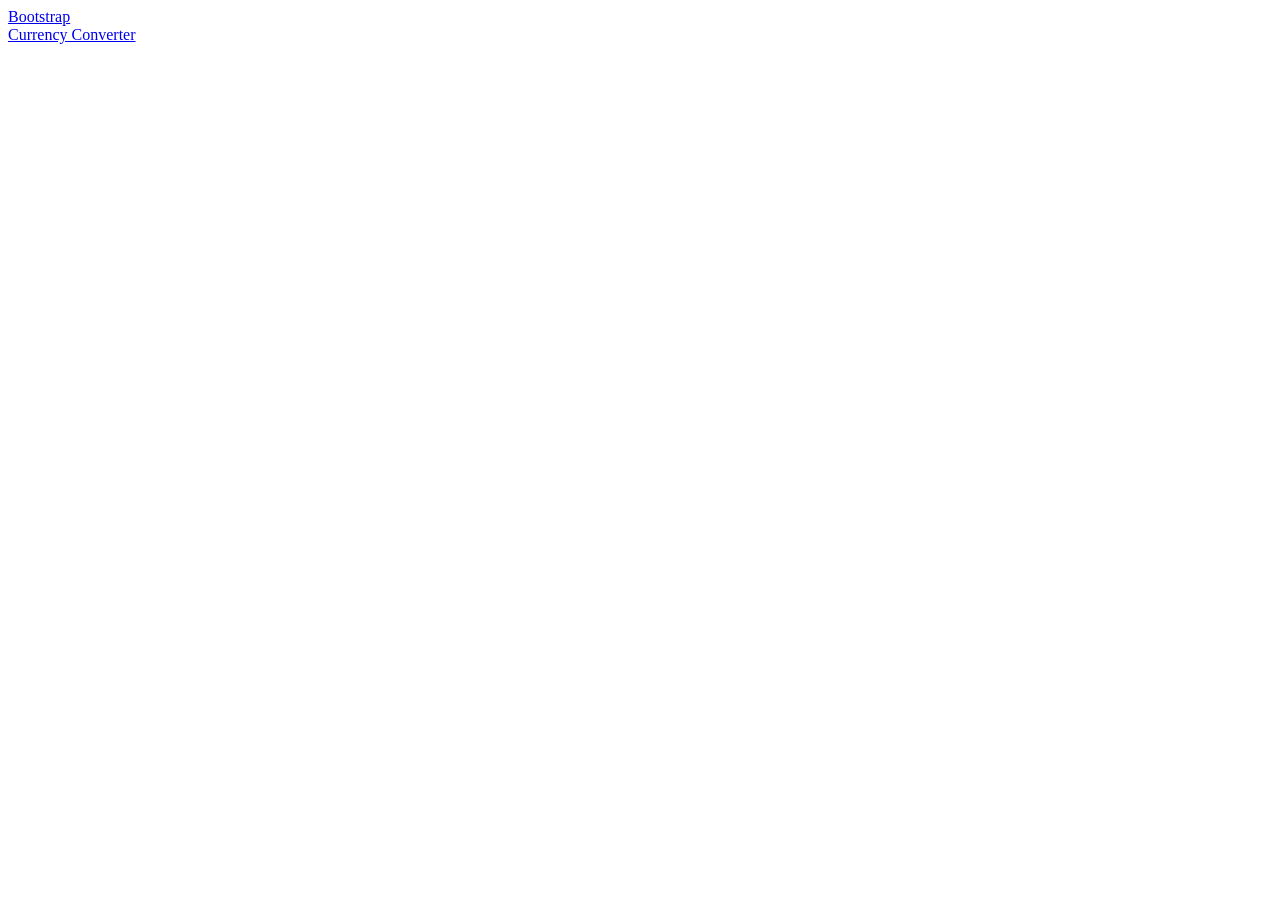
<file: index.html>
<!DOCTYPE html>
<html lang="en">
<head>
    <meta charset="UTF-8">
    <meta name="viewport" content="width=device-width, initial-scale=1.0">
    <title>Document</title>
</head>
<body>
    <a href="index1.html">Bootstrap</a><br>
    <a href="index2.html">Currency Converter</a>
</body>
</html>
</file>
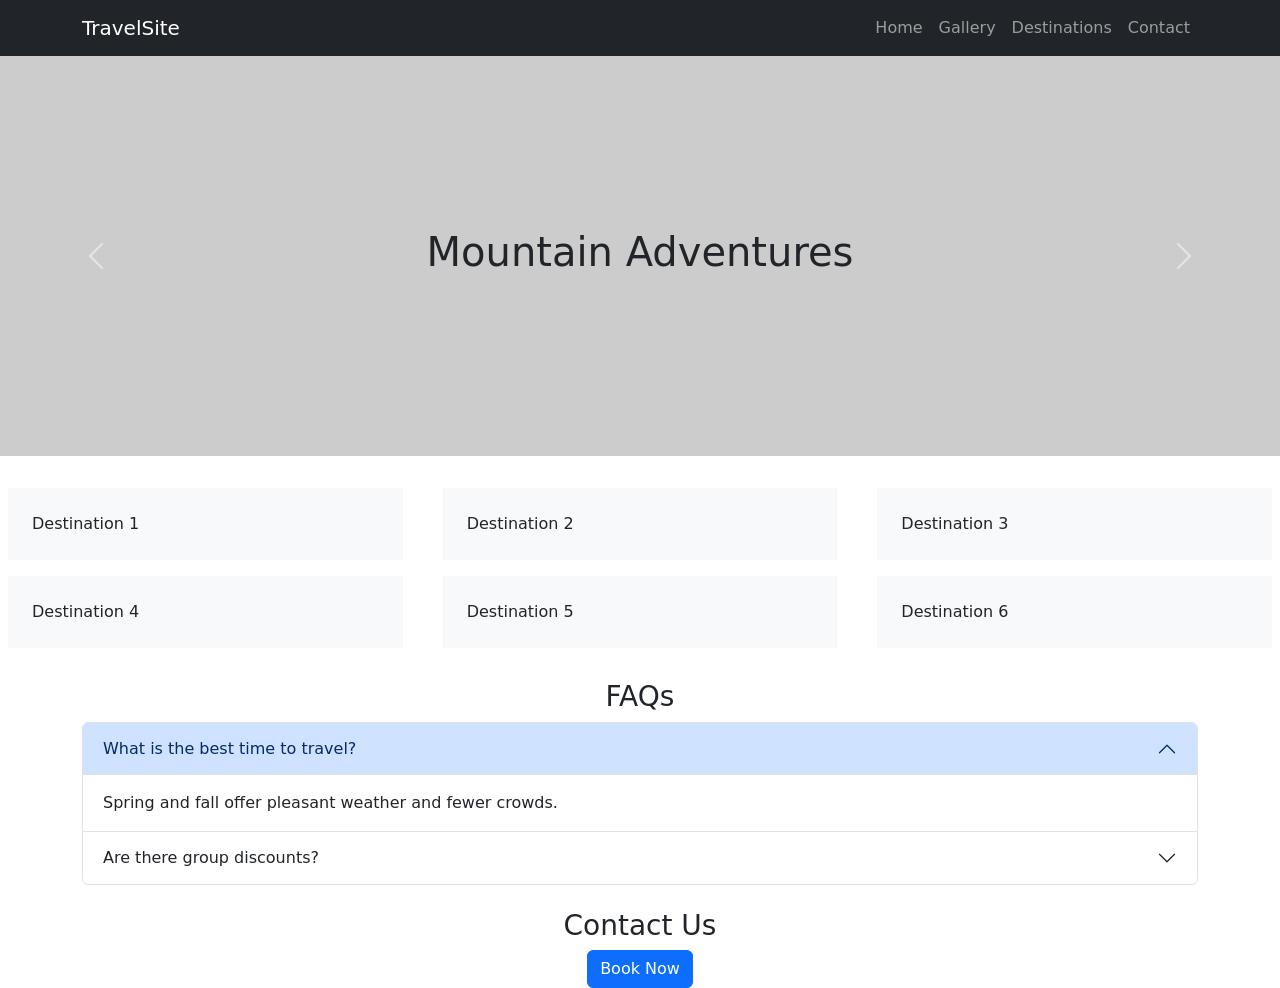
<file: index1.html>
<!DOCTYPE html>
<html lang="en">
<head>
    <meta charset="UTF-8">
    <meta name="viewport" content="width=device-width, initial-scale=1">
    <title>TravelSite</title>
    <link href="https://cdn.jsdelivr.net/npm/bootstrap@5.3.0/dist/css/bootstrap.min.css" rel="stylesheet">
    <script src="https://cdn.jsdelivr.net/npm/bootstrap@5.3.0/dist/js/bootstrap.bundle.min.js"></script>
    <script src="https://cdnjs.cloudflare.com/ajax/libs/jquery/3.6.0/jquery.min.js"></script>
    <script src="https://cdnjs.cloudflare.com/ajax/libs/animate.css/4.1.1/animate.min.css"></script>
    <style>
 
        @keyframes fadeIn {
            from { opacity: 0; transform: translateY(-20px); }
            to { opacity: 1; transform: translateY(0); }
        }
    </style>
</head>
<body>

<!-- Navbar -->
<nav class="navbar navbar-expand-lg navbar-dark bg-dark">
    <div class="container">
        <a class="navbar-brand" href="#">TravelSite</a>
        <button class="navbar-toggler" type="button" data-bs-toggle="collapse" data-bs-target="#navbarNav">
            <span class="navbar-toggler-icon"></span>
        </button>
        <div class="collapse navbar-collapse" id="navbarNav">
            <ul class="navbar-nav ms-auto">
                <li class="nav-item"><a class="nav-link" href="#">Home</a></li>
                <li class="nav-item"><a class="nav-link" href="#gallery">Gallery</a></li>
                <li class="nav-item"><a class="nav-link" href="#">Destinations</a></li>
                <li class="nav-item"><a class="nav-link" href="#">Contact</a></li>
            </ul>
        </div>
    </div>
</nav>

<!-- Carousel -->
<div id="heroCarousel" class="carousel slide" data-bs-ride="carousel">
    <div class="carousel-inner">
        <div class="carousel-item active">
            <div class="d-flex justify-content-center align-items-center" style="height: 400px; background-color: #ccc;">
                <h1 class="animate__animated animate__fadeInDown">Mountain Adventures</h1>
            </div>
        </div>
        <div class="carousel-item">
            <div class="d-flex justify-content-center align-items-center" style="height: 400px; background-color: #bbb;">
                <h1 class="animate__animated animate__fadeInDown">Explore the World</h1>
            </div>
        </div>
    </div>
    <button class="carousel-control-prev" type="button" data-bs-target="#heroCarousel" data-bs-slide="prev">
        <span class="carousel-control-prev-icon"></span>
    </button>
    <button class="carousel-control-next" type="button" data-bs-target="#heroCarousel" data-bs-slide="next">
        <span class="carousel-control-next-icon"></span>
    </button>
</div>

<!-- Gallery Section -->
<div class="container mt-4 text-center" id="gallery"></div>
    <div class="row">
        <div class="col-md-4"><div class="p-4 bg-light m-2">Destination 1</div></div>
        <div class="col-md-4"><div class="p-4 bg-light m-2">Destination 2</div></div>
        <div class="col-md-4"><div class="p-4 bg-light m-2">Destination 3</div></div>
        <div class="col-md-4"><div class="p-4 bg-light m-2">Destination 4</div></div>
        <div class="col-md-4"><div class="p-4 bg-light m-2">Destination 5</div></div>
        <div class="col-md-4"><div class="p-4 bg-light m-2">Destination 6</div></div>
    </div>
</div>

<!-- FAQ Section -->
<div class="container mt-4">
    <h3 class="text-center">FAQs</h3>
    <div class="accordion" id="faqAccordion">
        <div class="accordion-item">
            <h2 class="accordion-header">
                <button class="accordion-button" type="button" data-bs-toggle="collapse" data-bs-target="#faq1">
                    What is the best time to travel?
                </button>
            </h2>
            <div id="faq1" class="accordion-collapse collapse show" data-bs-parent="#faqAccordion">
                <div class="accordion-body">Spring and fall offer pleasant weather and fewer crowds.</div>
            </div>
        </div>
        <div class="accordion-item">
            <h2 class="accordion-header">
                <button class="accordion-button collapsed" type="button" data-bs-toggle="collapse" data-bs-target="#faq2">
                    Are there group discounts?
                </button>
            </h2>
            <div id="faq2" class="accordion-collapse collapse" data-bs-parent="#faqAccordion">
                <div class="accordion-body">Yes, we offer discounts for group bookings.</div>
            </div>
        </div>
    </div>
</div>

<!-- Contact Section (Only on Main Page) -->
<div class="container text-center mt-4" id="contactSection">
    <h3>Contact Us</h3>
    <button class="btn btn-primary" data-bs-toggle="modal" data-bs-target="#bookingModal">Book Now</button>
</div>

<!-- Booking Form Modal -->
<div class="modal fade" id="bookingModal" tabindex="-1" aria-labelledby="bookingModalLabel" aria-hidden="true">
    <div class="modal-dialog">
        <div class="modal-content">
            <div class="modal-header">
                <h5 class="modal-title" id="bookingModalLabel">Book Your Trip</h5>
                <button type="button" class="btn-close" data-bs-dismiss="modal" aria-label="Close"></button>
            </div>
            <div class="modal-body">
                <form>
                    <div class="mb-3">
                        <label for="name" class="form-label">Full Name</label>
                        <input type="text" class="form-control" id="name" required>
                    </div>
                    <div class="mb-3">
                        <label for="email" class="form-label">Email</label>
                        <input type="email" class="form-control" id="email" required>
                    </div>
                    <div class="mb-3">
                        <label for="destination" class="form-label">Select Destination</label>
                        <select class="form-select" id="destination" required>
                            <option value="">Choose...</option>
                            <option value="1">Destination 1</option>
                            <option value="2">Destination 2</option>
                            <option value="3">Destination 3</option>
                        </select>
                    </div>
                    <div class="mb-3">
                        <label for="date" class="form-label">Travel Date</label>
                        <input type="date" class="form-control" id="date" required>
                    </div>
                    <button type="submit" class="btn btn-primary">Submit</button>
                </form>
            </div>
        </div>
    </div>
</div>

<script>
    // Hide 'Book Now' button on login page
    if (window.location.pathname.includes("login")) {
        document.getElementById("contactSection").style.display = "none";
    }
</script>

</body>
</html>
</file>
